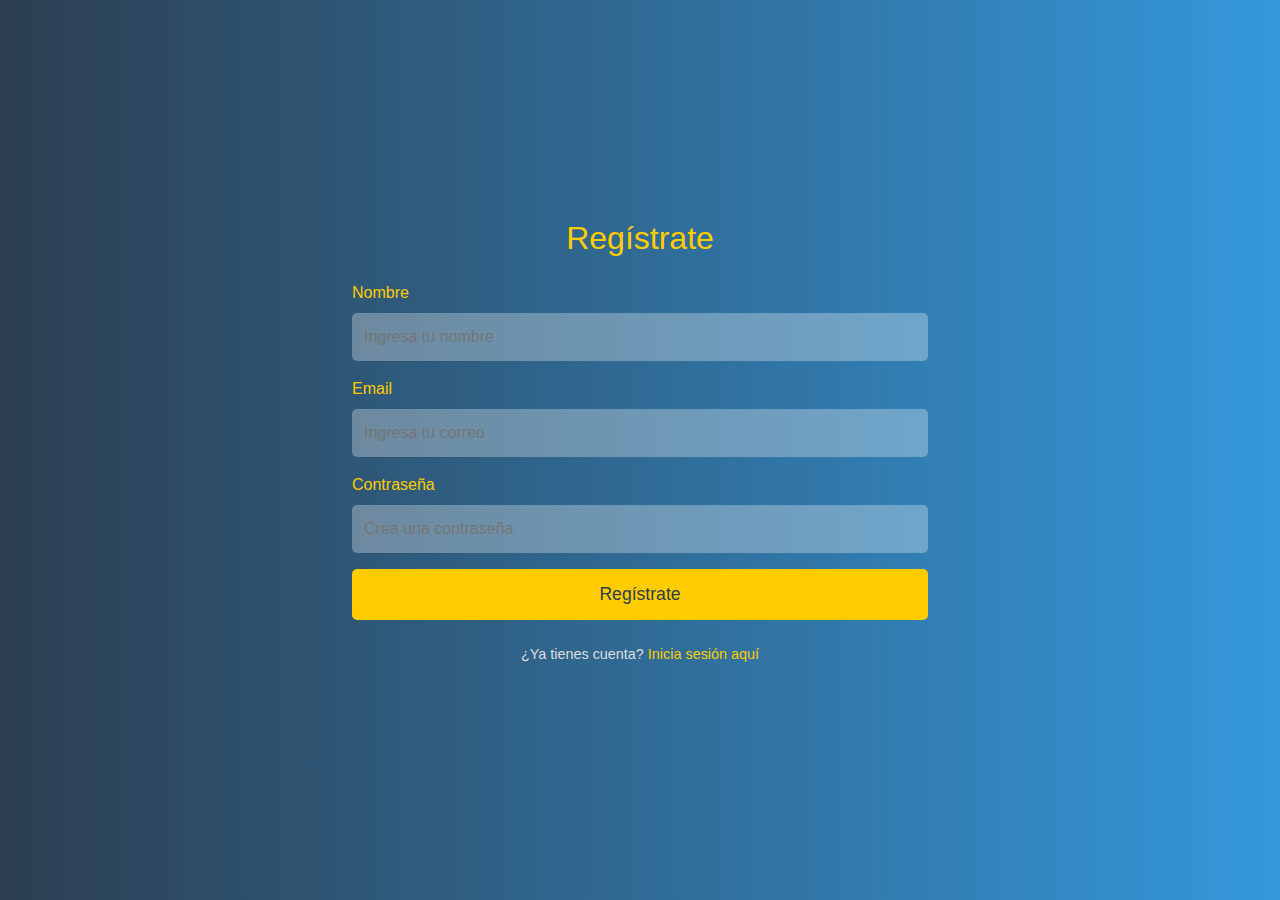
<file: index.html>
<!DOCTYPE html>
<html lang="es">
<head>
    <meta charset="UTF-8">
    <meta name="viewport" content="width=device-width, initial-scale=1.0">
    <title>Registro y Acceso</title>
    <!-- Bootstrap CSS -->
    <link href="https://stackpath.bootstrapcdn.com/bootstrap/5.3.3/css/bootstrap.min.css" rel="stylesheet">
    <!-- Font Awesome for icons -->
    <link href="https://cdnjs.cloudflare.com/ajax/libs/font-awesome/6.0.0-beta3/css/all.min.css" rel="stylesheet">
    <style>
        body {
            background: linear-gradient(to right, #2c3e50, #3498db);
            color: #fff;
            font-family: 'Arial', sans-serif;
            display: flex;
            align-items: center;
            justify-content: center;
            height: 100vh;
            margin: 0;
        }
        .container {
            max-width: 900px;
            background: rgba(255, 255, 255, 0.1);
            border-radius: 15px;
            box-shadow: 0 4px 15px rgba(0, 0, 0, 0.5);
            overflow: hidden;
        }
        .form-container {
            display: flex;
            flex-direction: column;
            padding: 2rem;
        }
        .form-container h2 {
            margin-bottom: 1.5rem;
            text-align: center;
            color: #ffcc00;
        }
        .form-container .form-input {
            margin-bottom: 1rem;
        }
        .form-container .form-input label {
            display: block;
            margin-bottom: 0.5rem;
            color: #ffcc00;
        }
        .form-container .form-input input {
            width: 100%;
            padding: 0.75rem;
            border-radius: 5px;
            border: none;
            background: rgba(255, 255, 255, 0.3);
            color: #fff;
        }
        .form-container .form-input input:focus {
            outline: none;
            box-shadow: 0 0 10px rgba(255, 204, 0, 0.8);
        }
        .form-container .btn-custom {
            width: 100%;
            padding: 0.75rem;
            background-color: #ffcc00;
            color: #2c3e50;
            border: none;
            border-radius: 5px;
            font-size: 1.1rem;
            cursor: pointer;
            transition: background-color 0.3s ease;
        }
        .form-container .btn-custom:hover {
            background-color: #e6b800;
        }
        .form-container .form-footer {
            margin-top: 1.5rem;
            text-align: center;
            font-size: 0.9rem;
            color: #ddd;
        }
        .form-container .form-footer a {
            color: #ffcc00;
            text-decoration: none;
        }
        .form-container .form-footer a:hover {
            text-decoration: underline;
        }
    </style>
</head>
<body>


        <!-- Sign Up Form -->
        <div class="col-lg-6 form-container">
            <h2>Regístrate</h2>
            <form action="info.html" method="post">
                <div class="form-input">
                    <label for="name">Nombre</label>
                    <input type="text" id="name" placeholder="Ingresa tu nombre">
                </div>
                <div class="form-input">
                    <label for="email">Email</label>
                    <input type="email" id="email" placeholder="Ingresa tu correo">
                </div>
                <div class="form-input">
                    <label for="password">Contraseña</label>
                    <input type="password" id="password" placeholder="Crea una contraseña">
                </div>
                <button type="submit" class="btn-custom">Regístrate</button>
            </form>
            <div class="form-footer">
                <p>¿Ya tienes cuenta? <a href="#" class="switch-to-signin">Inicia sesión aquí</a></p>
            </div>
        </div>
    </div>
</div>

<!-- Bootstrap JS -->
<script src="https://stackpath.bootstrapcdn.com/bootstrap/5.3.3/js/bootstrap.min.js"></script>

</body>
</html>
</file>
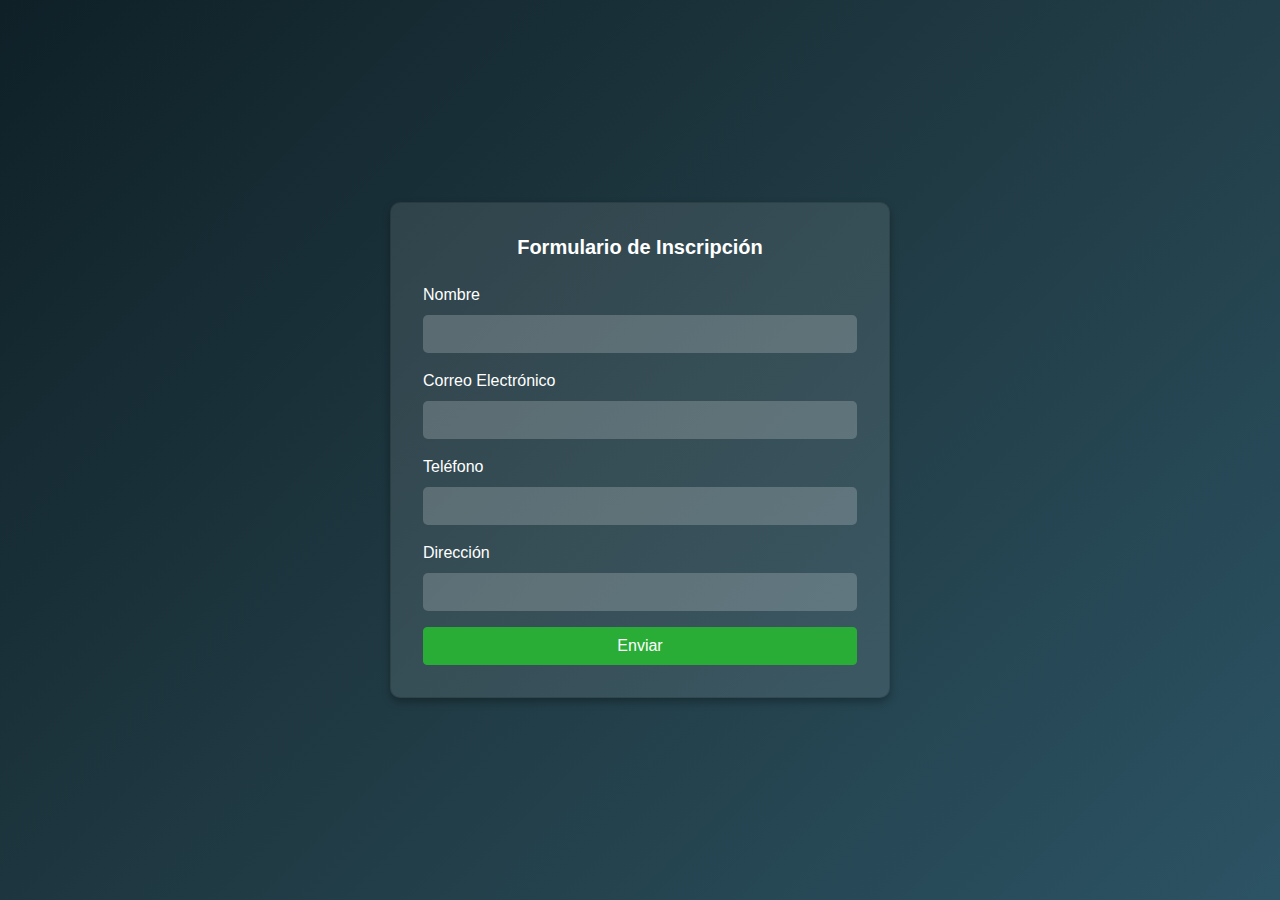
<file: inscripcion.html>
<!DOCTYPE html>
<html lang="en">
<head>
  <meta charset="UTF-8">
  <meta name="viewport" content="width=device-width, initial-scale=1.0">
  <title>Inscripción</title>
  <!-- Bootstrap CSS -->
  <link href="https://maxcdn.bootstrapcdn.com/bootstrap/4.5.2/css/bootstrap.min.css" rel="stylesheet">
  <style>
    body {
      background: linear-gradient(135deg, #0f2027, #203a43, #2c5364); /* Fondo degradado oscuro */
      color: #ffffff;
      font-family: 'Arial', sans-serif;
      display: flex;
      justify-content: center;
      align-items: center;
      height: 100vh;
      margin: 0;
    }
    .card-custom {
      background: rgba(255, 255, 255, 0.1); /* Fondo semitransparente */
      color: #ffffff;
      padding: 2rem;
      border-radius: 10px;
      box-shadow: 0 4px 8px rgba(0, 0, 0, 0.3);
      width: 100%;
      max-width: 500px;
    }
    .card-custom .form-control {
      background: rgba(255, 255, 255, 0.2);
      color: #ffffff;
      border: none;
      border-radius: 5px;
      padding: 10px;
    }
    .card-custom .form-control:focus {
      background: rgba(255, 255, 255, 0.3);
      color: #ffffff;
      border-color: #29ad37;
      box-shadow: none;
    }
    .btn-primary {
      background-color: #29ad37;
      border-color: #29ad37;
      transition: background-color 0.3s ease-in-out;
    }
    .btn-primary:hover {
      background-color: #1f7a27;
      border-color: #1f7a27;
    }
    .card-title {
      font-weight: bold;
      text-align: center;
      margin-bottom: 1.5rem;
    }
  </style>
</head>
<body>

<div class="card card-custom">
  <h5 class="card-title">Formulario de Inscripción</h5>
  <form action="guardar_inscripcion.php" method="post">
    <div class="form-group">
      <label for="nombre">Nombre</label>
      <input type="text" class="form-control" id="nombre" name="nombre" required>
    </div>
    <div class="form-group">
      <label for="email">Correo Electrónico</label>
      <input type="email" class="form-control" id="email" name="email" required>
    </div>
    <div class="form-group">
      <label for="telefono">Teléfono</label>
      <input type="text" class="form-control" id="telefono" name="telefono" required>
    </div>
    <div class="form-group">
      <label for="direccion">Dirección</label>
      <input type="text" class="form-control" id="direccion" name="direccion" required>
    </div>
    <button type="submit" class="btn btn-primary btn-block">Enviar</button>
  </form>
</div>

<!-- Bootstrap JS y jQuery -->
<script src="https://ajax.googleapis.com/ajax/libs/jquery/3.5.1/jquery.min.js"></script>
<script src="https://cdnjs.cloudflare.com/ajax/libs/popper.js/1.12.9/umd/popper.min.js"></script>
<script src="https://maxcdn.bootstrapcdn.com/bootstrap/4.5.2/js/bootstrap.min.js"></script>

</body>
</html>
</file>
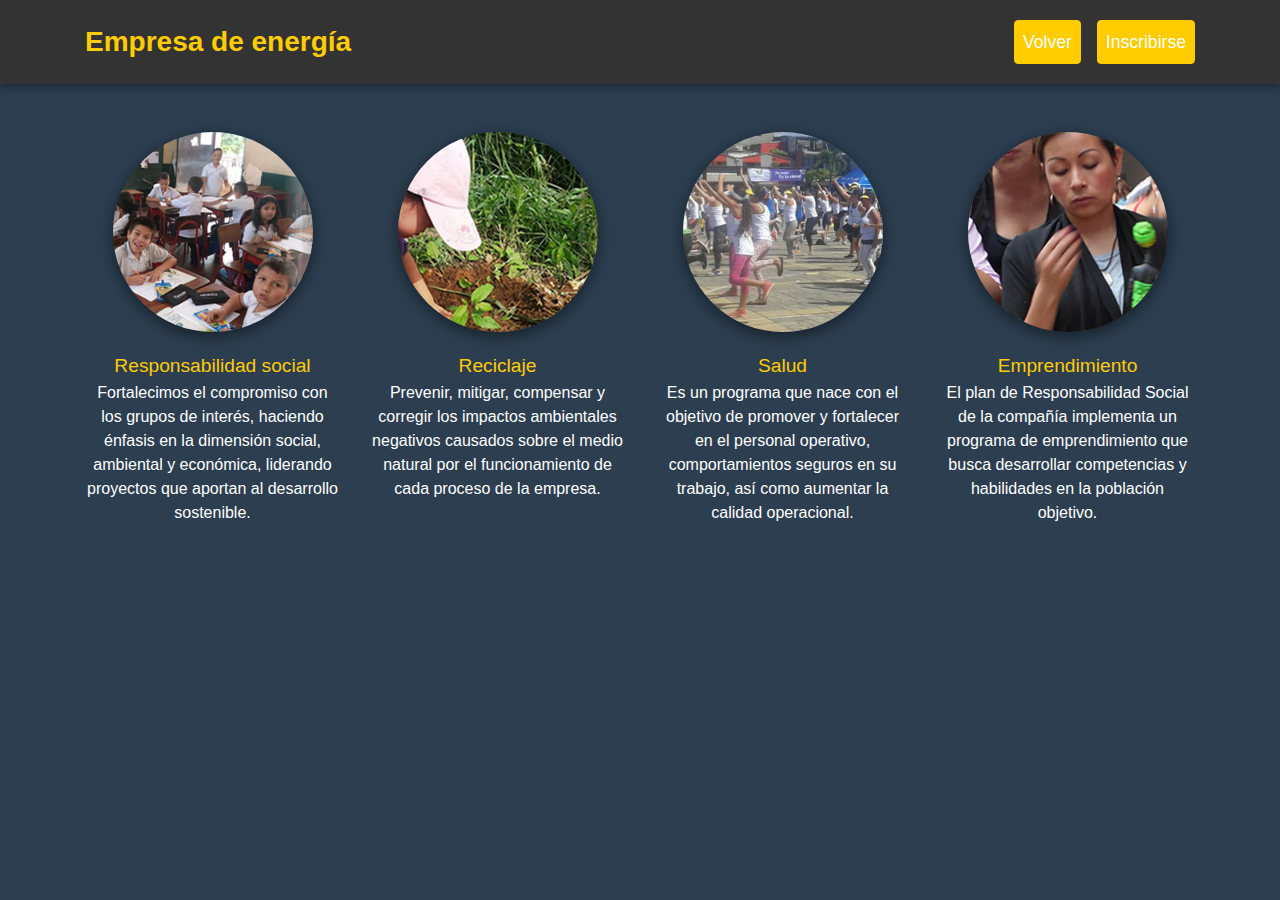
<file: pagina1.html>
<!DOCTYPE html>
<html lang="en">
<head>
  <meta charset="UTF-8">
  <meta name="viewport" content="width=device-width, initial-scale=1.0">
  <title>Página de energía</title>
  <!-- Bootstrap CSS -->
  <link href="https://maxcdn.bootstrapcdn.com/bootstrap/4.5.2/css/bootstrap.min.css" rel="stylesheet">
  <style>
    body {
      background-color: #2c3e50; /* Fondo oscuro */
      color: #fff;
      font-family: 'Arial', sans-serif;
    }
    .navbar-custom {
      background-color: #333;
      padding: 1rem;
      box-shadow: 0 4px 8px rgba(0, 0, 0, 0.3);
    }
    .navbar-custom .navbar-brand {
      color: #ffcc00;
      font-weight: bold;
      font-size: 1.75rem;
    }
    .navbar-custom .navbar-nav .nav-link {
      color: #fff;
      font-size: 1.1rem;
      margin-left: 1rem;
      transition: color 0.3s ease-in-out;
    }
    .navbar-custom .navbar-nav .nav-link:hover {
      color: #ffcc00;
    }
    .circle-custom {
      width: 200px;
      height: 200px;
      background-color: #34495e;
      border-radius: 50%;
      display: flex;
      align-items: center;
      justify-content: center;
      margin: 0 auto 20px auto;
      box-shadow: 0 4px 15px rgba(0, 0, 0, 0.5);
      transition: transform 0.3s ease;
    }
    .circle-custom img {
      border-radius: 50%;
      width: 100%;
      height: 100%;
      object-fit: cover;
    }
    .circle-custom:hover {
      transform: translateY(-5px);
    }
    .circle-title {
      text-align: center;
      font-size: 1.2rem;
      margin-top: 10px;
      color: #ffcc00;
    }
    .btn-primary {
      background-color: #ffcc00;
      border-color: #ffcc00;
      color: #333;
      transition: background-color 0.3s ease;
    }
    .btn-primary:hover {
      background-color: #e6b800;
      border-color: #e6b800;
    }
  </style>
</head>
<body>

<!-- Barra de navegación -->
<nav class="navbar navbar-expand-lg navbar-light navbar-custom">
  <div class="container">
    <a class="navbar-brand" href="#">Empresa de energía</a>
    <button class="navbar-toggler" type="button" data-toggle="collapse" data-target="#navbarNav" aria-controls="navbarNav" aria-expanded="false" aria-label="Toggle navigation">
      <span class="navbar-toggler-icon"></span>
    </button>
    <div class="collapse navbar-collapse" id="navbarNav">
      <ul class="navbar-nav ml-auto">
        <li class="nav-item">
          <a class="nav-link btn btn-primary" href="info.html">Volver</a>
        </li>
        <li class="nav-item">
          <a class="nav-link btn btn-primary" href="inscripcion.html">Inscribirse</a>
        </li>
      </ul>
    </div>
  </div>
</nav>

<!-- Contenido principal -->
<div class="container mt-5">
  <div class="row text-center">
    <!-- Círculo 1 -->
    <div class="col-md-3 mb-4">
      <div class="circle-custom">
        <img src="s01.jpg" alt="Responsabilidad social">
      </div>
      <div class="circle-title">Responsabilidad social</div>
      <p>Fortalecimos el compromiso con los grupos de interés, haciendo énfasis en la dimensión social, ambiental y económica, liderando proyectos que aportan al desarrollo sostenible.</p>
    </div>
    <!-- Círculo 2 -->
    <div class="col-md-3 mb-4">
      <div class="circle-custom">
        <img src="ambiente.jpg" alt="Reciclaje">
      </div>
      <div class="circle-title">Reciclaje</div>
      <p>Prevenir, mitigar, compensar y corregir los impactos ambientales negativos causados sobre el medio natural por el funcionamiento de cada proceso de la empresa.</p>
    </div>
    <!-- Círculo 3 -->
    <div class="col-md-3 mb-4">
      <div class="circle-custom">
        <img src="salud.jpg" alt="Salud">
      </div>
      <div class="circle-title">Salud</div>
      <p>Es un programa que nace con el objetivo de promover y fortalecer en el personal operativo, comportamientos seguros en su trabajo, así como aumentar la calidad operacional.</p>
    </div>
    <!-- Círculo 4 -->
    <div class="col-md-3 mb-4">
      <div class="circle-custom">
        <img src="em.jpg" alt="Emprendimiento">
      </div>
      <div class="circle-title">Emprendimiento</div>
      <p>El plan de Responsabilidad Social de la compañía implementa un programa de emprendimiento que busca desarrollar competencias y habilidades en la población objetivo.</p>
    </div>
  </div>
</div>

<!-- Bootstrap JS y jQuery -->
<script src="https://ajax.googleapis.com/ajax/libs/jquery/3.5.1/jquery.min.js"></script>
<script src="https://cdnjs.cloudflare.com/ajax/libs/popper.js/1.12.9/umd/popper.min.js"></script>
<script src="https://maxcdn.bootstrapcdn.com/bootstrap/4.5.2/js/bootstrap.min.js"></script>

</body>
</html>
</file>
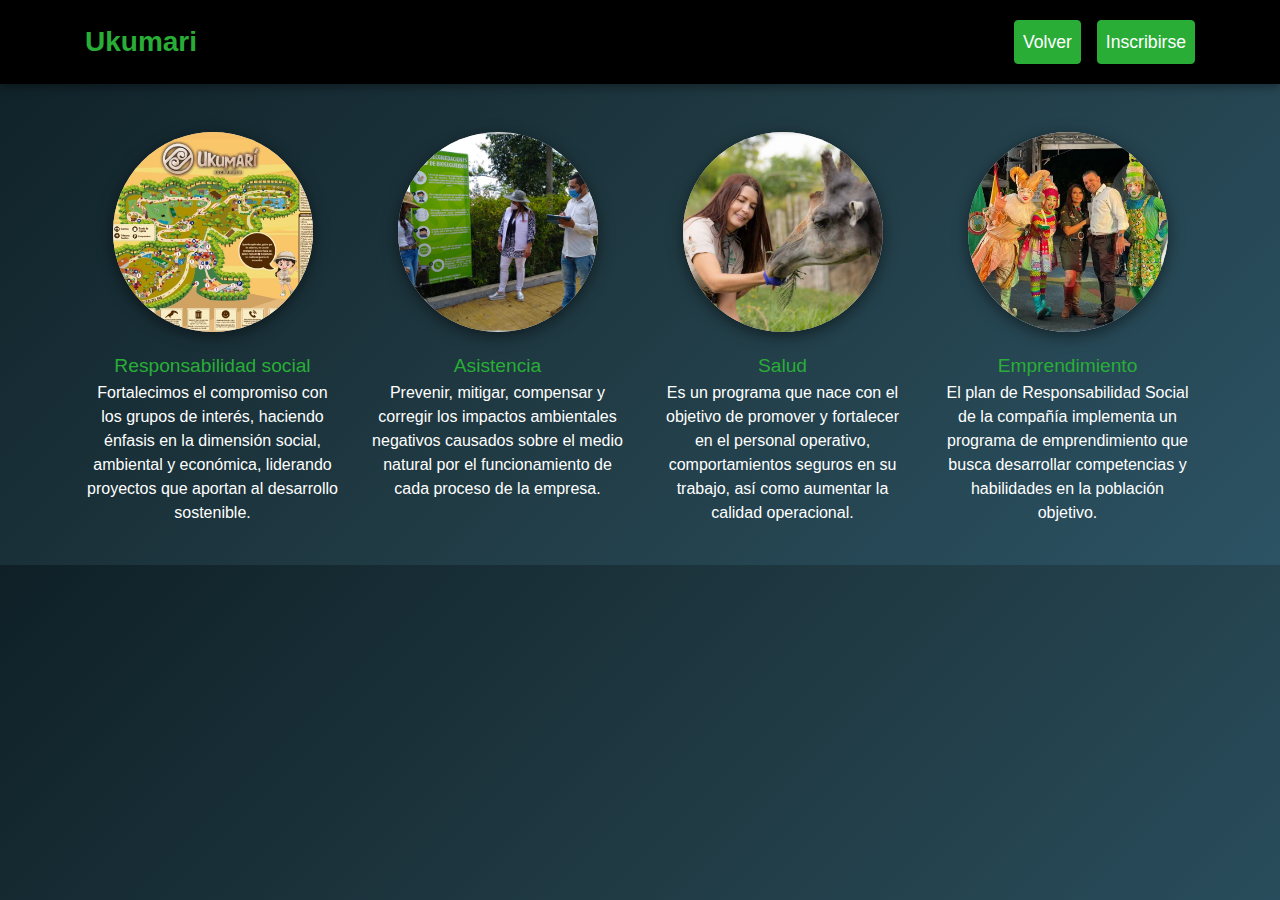
<file: pagina2.html>
<!DOCTYPE html>
<html lang="en">
<head>
  <meta charset="UTF-8">
  <meta name="viewport" content="width=device-width, initial-scale=1.0">
  <title>Página de energía</title>
  <!-- Bootstrap CSS -->
  <link href="https://maxcdn.bootstrapcdn.com/bootstrap/4.5.2/css/bootstrap.min.css" rel="stylesheet">
  <style>
    body {
      background-color: #000000;
      color: #fff;
      font-family: 'Arial', sans-serif;
      background-image: linear-gradient(135deg, #0f2027, #203a43, #2c5364); /* Fondo degradado */
    }
    .navbar-custom {
      background-color: #000000;
      padding: 1rem;
      box-shadow: 0 4px 8px rgba(0, 0, 0, 0.3);
    }
    .navbar-custom .navbar-brand {
      color: #29ad37;
      font-weight: bold;
      font-size: 1.75rem;
    }
    .navbar-custom .navbar-nav .nav-link {
      color: #fff;
      font-size: 1.1rem;
      margin-left: 1rem;
      transition: color 0.3s ease-in-out;
    }
    .navbar-custom .navbar-nav .nav-link:hover {
      color: #29ad37;
    }
    .circle-custom {
      width: 200px;
      height: 200px;
      background-color: rgba(255, 255, 255, 0.8);
      border-radius: 50%;
      display: flex;
      align-items: center;
      justify-content: center;
      margin: 0 auto 20px auto;
      box-shadow: 0 4px 15px rgba(0, 0, 0, 0.5);
      transition: transform 0.3s ease;
    }
    .circle-custom img {
      border-radius: 50%;
      width: 100%;
      height: 100%;
      object-fit: cover;
    }
    .circle-custom:hover {
      transform: translateY(-5px);
    }
    .circle-title {
      text-align: center;
      font-size: 1.2rem;
      margin-top: 10px;
      color: #29ad37;
    }
    .btn-primary {
      background-color: #29ad37;
      border-color: #29ad37;
      color: #fff;
      transition: background-color 0.3s ease;
    }
    .btn-primary:hover {
      background-color: #1d7a29;
      border-color: #1d7a29;
    }
  </style>
</head>
<body>

<!-- Barra de navegación -->
<nav class="navbar navbar-expand-lg navbar-light navbar-custom">
  <div class="container">
    <a class="navbar-brand" href="#">Ukumari</a>
    <button class="navbar-toggler" type="button" data-toggle="collapse" data-target="#navbarNav" aria-controls="navbarNav" aria-expanded="false" aria-label="Toggle navigation">
      <span class="navbar-toggler-icon"></span>
    </button>
    <div class="collapse navbar-collapse" id="navbarNav">
      <ul class="navbar-nav ml-auto">
        <li class="nav-item">
          <a class="nav-link btn btn-primary" href="info.html">Volver</a>
        </li>
        <li class="nav-item">
          <a class="nav-link btn btn-primary" href="inscripcion.html">Inscribirse</a>
        </li>
      </ul>
    </div>
  </div>
</nav>

<!-- Contenido principal -->
<div class="container mt-5">
  <div class="row text-center">
    <!-- Círculo 1 -->
    <div class="col-md-3 mb-4">
      <div class="circle-custom">
        <img src="s0.jpg" alt="Responsabilidad social">
      </div>
      <div class="circle-title">Responsabilidad social</div>
      <p>Fortalecimos el compromiso con los grupos de interés, haciendo énfasis en la dimensión social, ambiental y económica, liderando proyectos que aportan al desarrollo sostenible.</p>
    </div>
    <!-- Círculo 2 -->
    <div class="col-md-3 mb-4">
      <div class="circle-custom">
        <img src="cu.png" alt="Asistencia">
      </div>
      <div class="circle-title">Asistencia</div>
      <p>Prevenir, mitigar, compensar y corregir los impactos ambientales negativos causados sobre el medio natural por el funcionamiento de cada proceso de la empresa.</p>
    </div>
    <!-- Círculo 3 -->
    <div class="col-md-3 mb-4">
      <div class="circle-custom">
        <img src="a.PNG" alt="Salud">
      </div>
      <div class="circle-title">Salud</div>
      <p>Es un programa que nace con el objetivo de promover y fortalecer en el personal operativo, comportamientos seguros en su trabajo, así como aumentar la calidad operacional.</p>
    </div>
    <!-- Círculo 4 -->
    <div class="col-md-3 mb-4">
      <div class="circle-custom">
        <img src="e.PNG" alt="Emprendimiento">
      </div>
      <div class="circle-title">Emprendimiento</div>
      <p>El plan de Responsabilidad Social de la compañía implementa un programa de emprendimiento que busca desarrollar competencias y habilidades en la población objetivo.</p>
    </div>
  </div>
</div>

<!-- Bootstrap JS y jQuery -->
<script src="https://ajax.googleapis.com/ajax/libs/jquery/3.5.1/jquery.min.js"></script>
<script src="https://cdnjs.cloudflare.com/ajax/libs/popper.js/1.12.9/umd/popper.min.js"></script>
<script src="https://maxcdn.bootstrapcdn.com/bootstrap/4.5.2/js/bootstrap.min.js"></script>

</body>
</html>
</file>
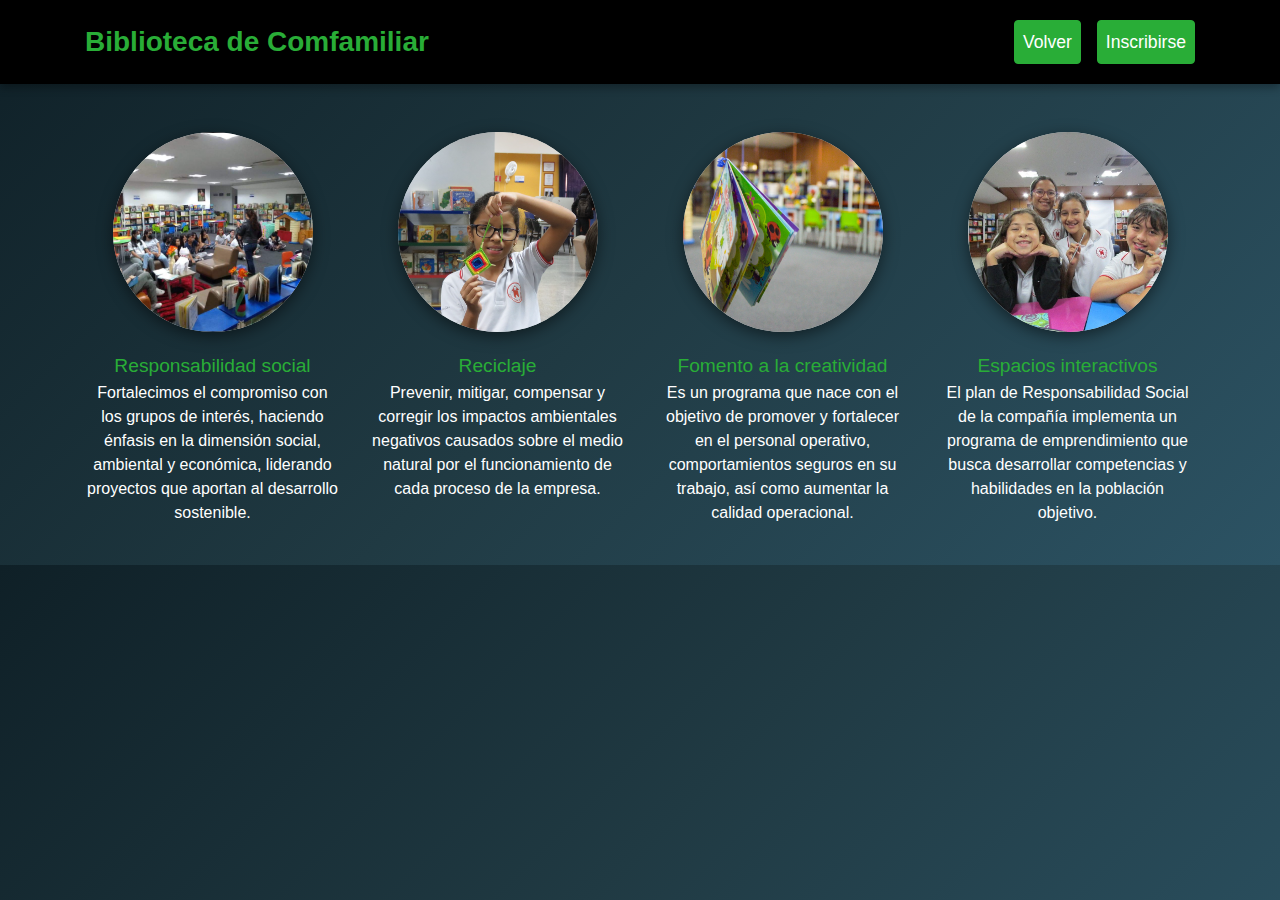
<file: pagina3.html>
<!DOCTYPE html>
<html lang="en">
<head>
  <meta charset="UTF-8">
  <meta name="viewport" content="width=device-width, initial-scale=1.0">
  <title>Página de energía</title>
  <!-- Bootstrap CSS -->
  <link href="https://maxcdn.bootstrapcdn.com/bootstrap/4.5.2/css/bootstrap.min.css" rel="stylesheet">
  <style>
    body {
      background-color: #000000;
      color: #fff;
      font-family: 'Arial', sans-serif;
      background-image: linear-gradient(135deg, #0f2027, #203a43, #2c5364); /* Fondo degradado */
    }
    .navbar-custom {
      background-color: #000000;
      padding: 1rem;
      box-shadow: 0 4px 8px rgba(0, 0, 0, 0.3);
    }
    .navbar-custom .navbar-brand {
      color: #29ad37;
      font-weight: bold;
      font-size: 1.75rem;
    }
    .navbar-custom .navbar-nav .nav-link {
      color: #fff;
      font-size: 1.1rem;
      margin-left: 1rem;
      transition: color 0.3s ease-in-out;
    }
    .navbar-custom .navbar-nav .nav-link:hover {
      color: #29ad37;
    }
    .circle-custom {
      width: 200px;
      height: 200px;
      background-color: rgba(255, 255, 255, 0.8);
      border-radius: 50%;
      display: flex;
      align-items: center;
      justify-content: center;
      margin: 0 auto 20px auto;
      box-shadow: 0 4px 15px rgba(0, 0, 0, 0.5);
      transition: transform 0.3s ease;
    }
    .circle-custom img {
      border-radius: 50%;
      width: 100%;
      height: 100%;
      object-fit: cover;
    }
    .circle-custom:hover {
      transform: translateY(-5px);
    }
    .circle-title {
      text-align: center;
      font-size: 1.2rem;
      margin-top: 10px;
      color: #29ad37;
    }
    .btn-primary {
      background-color: #29ad37;
      border-color: #29ad37;
      color: #fff;
      transition: background-color 0.3s ease;
    }
    .btn-primary:hover {
      background-color: #1d7a29;
      border-color: #1d7a29;
    }
  </style>
</head>
<body>

<!-- Barra de navegación -->
<nav class="navbar navbar-expand-lg navbar-light navbar-custom">
  <div class="container">
    <a class="navbar-brand" href="#">Biblioteca de Comfamiliar</a>
    <button class="navbar-toggler" type="button" data-toggle="collapse" data-target="#navbarNav" aria-controls="navbarNav" aria-expanded="false" aria-label="Toggle navigation">
      <span class="navbar-toggler-icon"></span>
    </button>
    <div class="collapse navbar-collapse" id="navbarNav">
      <ul class="navbar-nav ml-auto">
        <li class="nav-item">
          <a class="nav-link btn btn-primary" href="info.html">Volver</a>
        </li>
        <li class="nav-item">
          <a class="nav-link btn btn-primary" href="inscripcion.html">Inscribirse</a>
        </li>
      </ul>
    </div>
  </div>
</nav>

<!-- Contenido principal -->
<div class="container mt-5">
  <div class="row text-center">
    <!-- Círculo 1 -->
    <div class="col-md-3 mb-4">
      <div class="circle-custom">
        <img src="g.PNG" alt="Responsabilidad social">
      </div>
      <div class="circle-title">Responsabilidad social</div>
      <p>Fortalecimos el compromiso con los grupos de interés, haciendo énfasis en la dimensión social, ambiental y económica, liderando proyectos que aportan al desarrollo sostenible.</p>
    </div>
    <!-- Círculo 2 -->
    <div class="col-md-3 mb-4">
      <div class="circle-custom">
        <img src="go.PNG" alt="Reciclaje">
      </div>
      <div class="circle-title">Reciclaje</div>
      <p>Prevenir, mitigar, compensar y corregir los impactos ambientales negativos causados sobre el medio natural por el funcionamiento de cada proceso de la empresa.</p>
    </div>
    <!-- Círculo 3 -->
    <div class="col-md-3 mb-4">
      <div class="circle-custom">
        <img src="f.PNG" alt="Fomento a la creatividad">
      </div>
      <div class="circle-title">Fomento a la creatividad</div>
      <p>Es un programa que nace con el objetivo de promover y fortalecer en el personal operativo, comportamientos seguros en su trabajo, así como aumentar la calidad operacional.</p>
    </div>
    <!-- Círculo 4 -->
    <div class="col-md-3 mb-4">
      <div class="circle-custom">
        <img src="ei.PNG" alt="Espacios interactivos">
      </div>
      <div class="circle-title">Espacios interactivos</div>
      <p>El plan de Responsabilidad Social de la compañía implementa un programa de emprendimiento que busca desarrollar competencias y habilidades en la población objetivo.</p>
    </div>
  </div>
</div>

<!-- Bootstrap JS y jQuery -->
<script src="https://ajax.googleapis.com/ajax/libs/jquery/3.5.1/jquery.min.js"></script>
<script src="https://cdnjs.cloudflare.com/ajax/libs/popper.js/1.12.9/umd/popper.min.js"></script>
<script src="https://maxcdn.bootstrapcdn.com/bootstrap/4.5.2/js/bootstrap.min.js"></script>

</body>
</html>
</file>
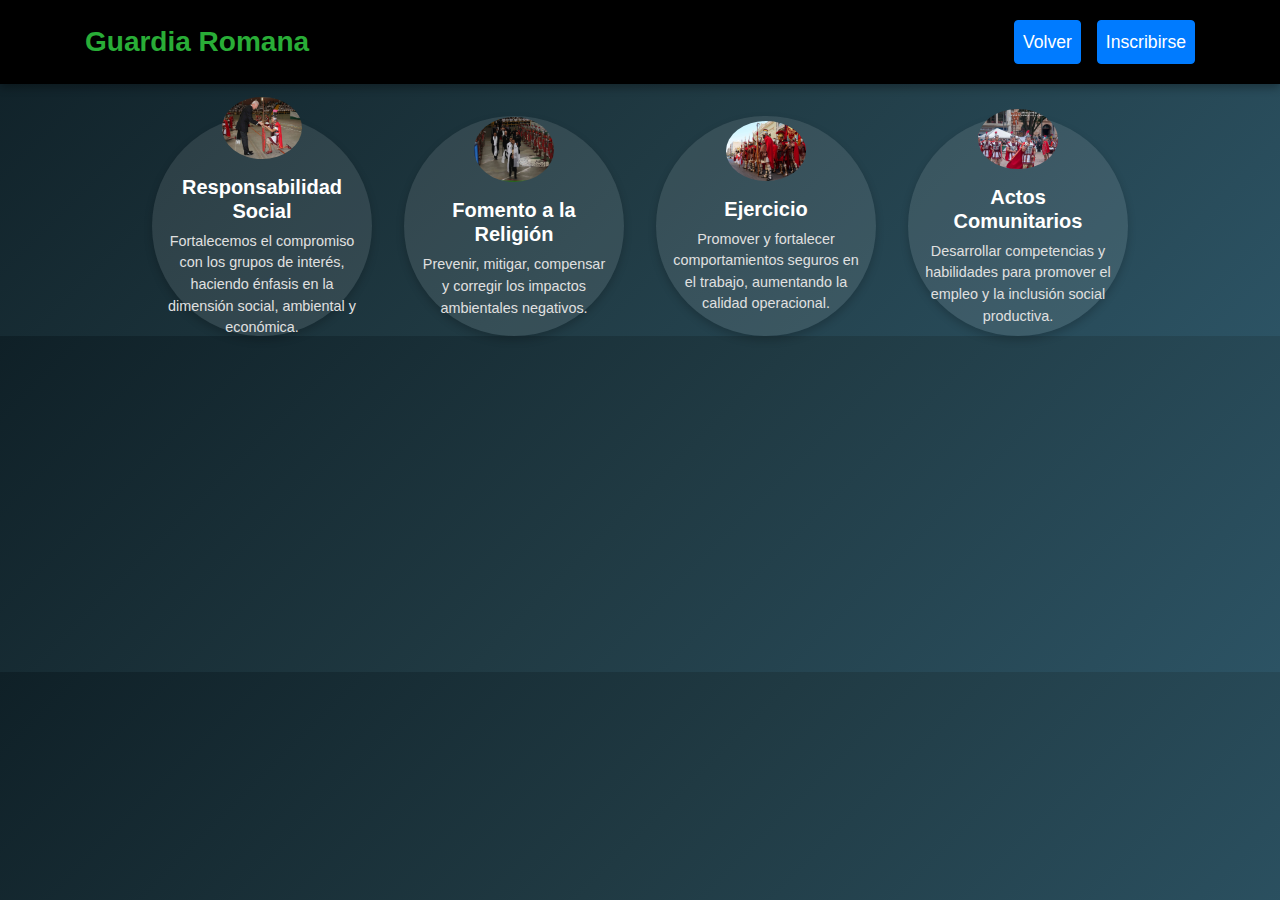
<file: pagina4.html>
<!DOCTYPE html>
<html lang="en">
<head>
  <meta charset="UTF-8">
  <meta name="viewport" content="width=device-width, initial-scale=1.0">
  <title>Página de Energía</title>
  <!-- Bootstrap CSS -->
  <link href="https://maxcdn.bootstrapcdn.com/bootstrap/4.5.2/css/bootstrap.min.css" rel="stylesheet">
  <style>
    body {
      background-color: #000000;
      color: #fff;
      font-family: 'Arial', sans-serif;
      background-image: linear-gradient(135deg, #0f2027, #203a43, #2c5364); /* Fondo degradado */
    }
    .navbar-custom {
      background-color: #000000;
      padding: 1rem;
      box-shadow: 0 4px 8px rgba(0, 0, 0, 0.3);
    }
    .navbar-custom .navbar-brand {
      color: #29ad37;
      font-weight: bold;
      font-size: 1.75rem;
    }
    .navbar-custom .navbar-nav .nav-link {
      color: #fff;
      font-size: 1.1rem;
      margin-left: 1rem;
      transition: color 0.3s ease-in-out;
    }
    .navbar-custom .navbar-nav .nav-link:hover {
      color: #29ad37;
    }
    .bubble-container {
      display: flex;
      flex-wrap: wrap;
      justify-content: center;
      gap: 2rem;
      margin-top: 2rem;
    }
    .bubble {
      width: 220px;
      height: 220px;
      border-radius: 50%;
      background: rgba(255, 255, 255, 0.1); /* Fondo semitransparente */
      color: #29ad37; /* Verde */
      display: flex;
      flex-direction: column;
      align-items: center;
      justify-content: center;
      text-align: center;
      padding: 1rem;
      box-shadow: 0 4px 8px rgba(0, 0, 0, 0.2);
      transition: transform 0.3s ease;
    }
    .bubble img {
      max-width: 80px;
      border-radius: 50%;
      margin-bottom: 1rem;
    }
    .bubble h5 {
      font-size: 1.25rem;
      font-weight: bold;
      margin-bottom: 0.5rem;
      color: #fff;
    }
    .bubble p {
      font-size: 0.9rem;
      color: #e0e0e0;
    }
    .bubble:hover {
      transform: translateY(-10px);
    }
  </style>
</head>
<body>

<!-- Barra de navegación -->
<nav class="navbar navbar-expand-lg navbar-light navbar-custom">
  <div class="container">
    <a class="navbar-brand" href="#">Guardia Romana</a>
    <button class="navbar-toggler" type="button" data-toggle="collapse" data-target="#navbarNav" aria-controls="navbarNav" aria-expanded="false" aria-label="Toggle navigation">
      <span class="navbar-toggler-icon"></span>
    </button>
    <div class="collapse navbar-collapse" id="navbarNav">
      <ul class="navbar-nav ml-auto">
        <li class="nav-item">
          <a class="nav-link btn btn-primary" href="info.html">Volver</a>
        </li>
        <li class="nav-item">
          <a class="nav-link btn btn-primary" href="inscripcion.html">Inscribirse</a>
        </li>
      </ul>
    </div>
  </div>
</nav>

<!-- Contenido principal -->
<div class="container">
  <div class="bubble-container">
    <!-- Burbuja 1 -->
    <div class="bubble">
      <img src="s.PNG" alt="Responsabilidad Social">
      <h5>Responsabilidad Social</h5>
      <p>Fortalecemos el compromiso con los grupos de interés, haciendo énfasis en la dimensión social, ambiental y económica.</p>
    </div>
    <!-- Burbuja 2 -->
    <div class="bubble">
      <img src="fo.PNG" alt="Fomento a la Religión">
      <h5>Fomento a la Religión</h5>
      <p>Prevenir, mitigar, compensar y corregir los impactos ambientales negativos.</p>
    </div>
    <!-- Burbuja 3 -->
    <div class="bubble">
      <img src="ej.PNG" alt="Ejercicio">
      <h5>Ejercicio</h5>
      <p>Promover y fortalecer comportamientos seguros en el trabajo, aumentando la calidad operacional.</p>
    </div>
    <!-- Burbuja 4 -->
    <div class="bubble">
      <img src="ac.PNG" alt="Actos Comunitarios">
      <h5>Actos Comunitarios</h5>
      <p>Desarrollar competencias y habilidades para promover el empleo y la inclusión social productiva.</p>
    </div>
  </div>
</div>

<!-- Bootstrap JS y jQuery -->
<script src="https://ajax.googleapis.com/ajax/libs/jquery/3.5.1/jquery.min.js"></script>
<script src="https://cdnjs.cloudflare.com/ajax/libs/popper.js/1.12.9/umd/popper.min.js"></script>
<script src="https://maxcdn.bootstrapcdn.com/bootstrap/4.5.2/js/bootstrap.min.js"></script>

</body>
</html>
</file>
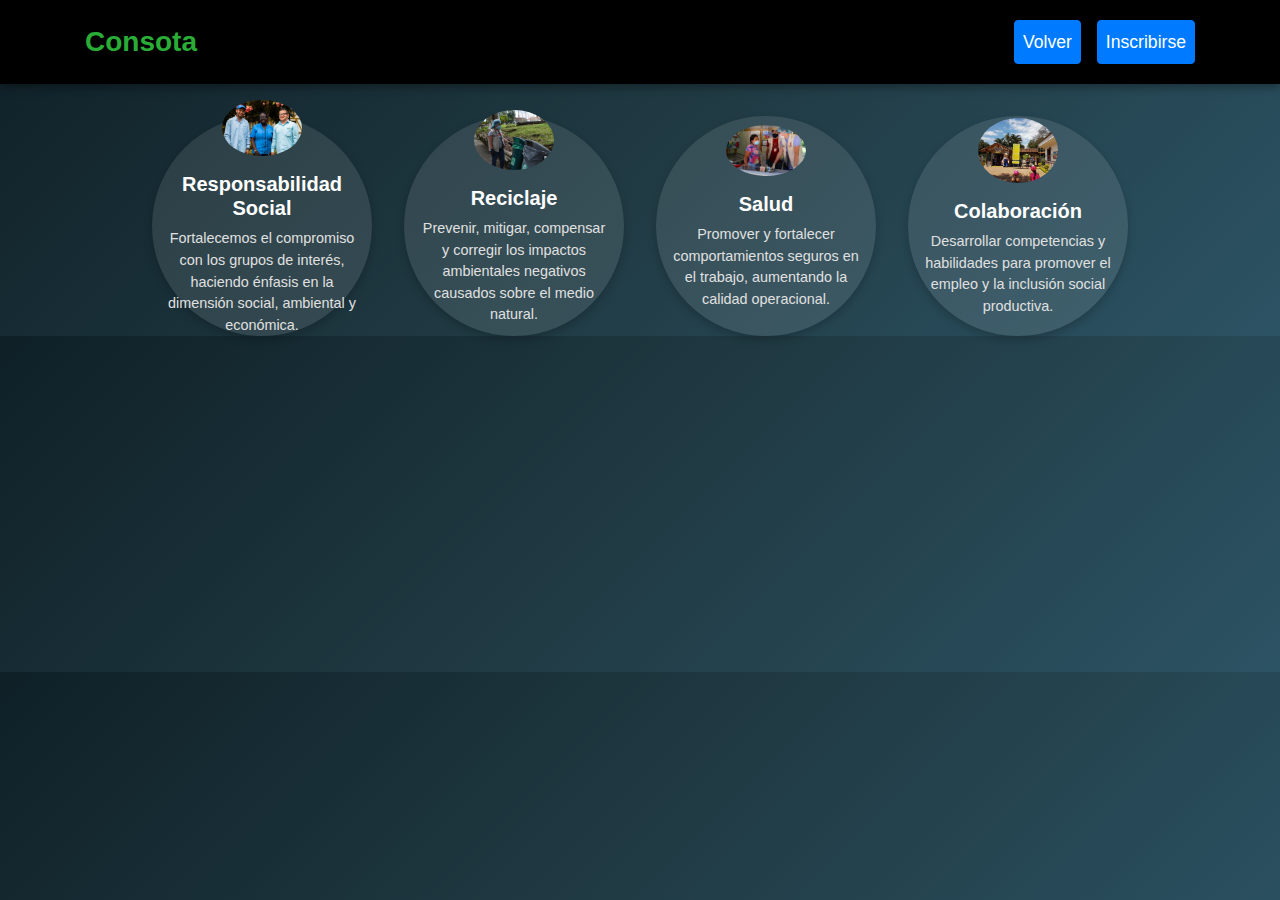
<file: pagina5.html>
<!DOCTYPE html>
<html lang="en">
<head>
  <meta charset="UTF-8">
  <meta name="viewport" content="width=device-width, initial-scale=1.0">
  <title>Página de Energía</title>
  <!-- Bootstrap CSS -->
  <link href="https://maxcdn.bootstrapcdn.com/bootstrap/4.5.2/css/bootstrap.min.css" rel="stylesheet">
  <style>
    body {
      background: linear-gradient(135deg, #0f2027, #203a43, #2c5364); /* Fondo degradado oscuro */
      color: #fff;
      font-family: 'Arial', sans-serif;
    }
    .navbar-custom {
      background-color: #000000; /* Negro */
      padding: 1rem;
      box-shadow: 0 4px 8px rgba(0, 0, 0, 0.3);
    }
    .navbar-custom .navbar-brand {
      color: #29ad37;
      font-weight: bold;
      font-size: 1.75rem;
    }
    .navbar-custom .navbar-nav .nav-link {
      color: #fff;
      font-size: 1.1rem;
      margin-left: 1rem;
      transition: color 0.3s ease-in-out;
    }
    .navbar-custom .navbar-nav .nav-link:hover {
      color: #29ad37;
    }
    .bubble-container {
      display: flex;
      flex-wrap: wrap;
      justify-content: center;
      gap: 2rem;
      margin-top: 2rem;
    }
    .bubble {
      width: 220px;
      height: 220px;
      border-radius: 50%;
      background: rgba(255, 255, 255, 0.1); /* Fondo semitransparente */
      color: #29ad37; /* Verde */
      display: flex;
      flex-direction: column;
      align-items: center;
      justify-content: center;
      text-align: center;
      padding: 1rem;
      box-shadow: 0 4px 8px rgba(0, 0, 0, 0.2);
      transition: transform 0.3s ease;
    }
    .bubble img {
      max-width: 80px;
      border-radius: 50%;
      margin-bottom: 1rem;
    }
    .bubble h5 {
      font-size: 1.25rem;
      font-weight: bold;
      margin-bottom: 0.5rem;
      color: #fff;
    }
    .bubble p {
      font-size: 0.9rem;
      color: #e0e0e0;
    }
    .bubble:hover {
      transform: translateY(-10px);
    }
  </style>
</head>
<body>

<!-- Barra de navegación -->
<nav class="navbar navbar-expand-lg navbar-light navbar-custom">
  <div class="container">
    <a class="navbar-brand" href="#">Consota</a>
    <button class="navbar-toggler" type="button" data-toggle="collapse" data-target="#navbarNav" aria-controls="navbarNav" aria-expanded="false" aria-label="Toggle navigation">
      <span class="navbar-toggler-icon"></span>
    </button>
    <div class="collapse navbar-collapse" id="navbarNav">
      <ul class="navbar-nav ml-auto">
        <li class="nav-item">
          <a class="nav-link btn btn-primary" href="info.html">Volver</a>
        </li>
        <li class="nav-item">
          <a class="nav-link btn btn-primary" href="inscripcion.html">Inscribirse</a>
        </li>
      </ul>
    </div>
  </div>
</nav>

<!-- Contenido principal -->
<div class="container">
  <div class="bubble-container">
    <!-- Burbuja 1 -->
    <div class="bubble">
      <img src="res.PNG" alt="Responsabilidad Social">
      <h5>Responsabilidad Social</h5>
      <p>Fortalecemos el compromiso con los grupos de interés, haciendo énfasis en la dimensión social, ambiental y económica.</p>
    </div>
    <!-- Burbuja 2 -->
    <div class="bubble">
      <img src="c.PNG" alt="Reciclaje">
      <h5>Reciclaje</h5>
      <p>Prevenir, mitigar, compensar y corregir los impactos ambientales negativos causados sobre el medio natural.</p>
    </div>
    <!-- Burbuja 3 -->
    <div class="bubble">
      <img src="sa.PNG" alt="Salud">
      <h5>Salud</h5>
      <p>Promover y fortalecer comportamientos seguros en el trabajo, aumentando la calidad operacional.</p>
    </div>
    <!-- Burbuja 4 -->
    <div class="bubble">
      <img src="ee.PNG" alt="Colaboración">
      <h5>Colaboración</h5>
      <p>Desarrollar competencias y habilidades para promover el empleo y la inclusión social productiva.</p>
    </div>
  </div>
</div>

<!-- Bootstrap JS y jQuery -->
<script src="https://ajax.googleapis.com/ajax/libs/jquery/3.5.1/jquery.min.js"></script>
<script src="https://cdnjs.cloudflare.com/ajax/libs/popper.js/1.12.9/umd/popper.min.js"></script>
<script src="https://maxcdn.bootstrapcdn.com/bootstrap/4.5.2/js/bootstrap.min.js"></script>

</body>
</html>
</file>
